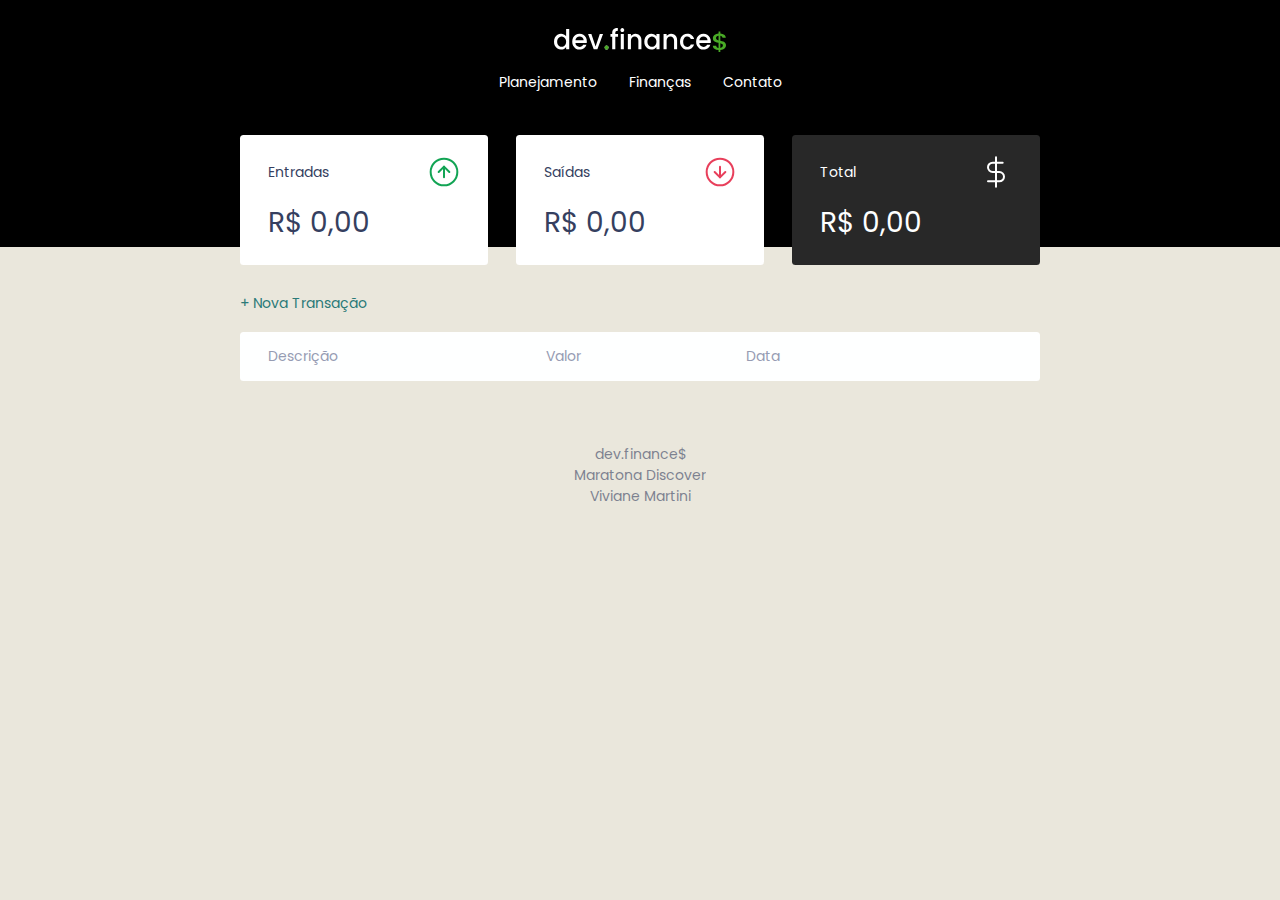
<file: index.html>
<!DOCTYPE html>
<html lang="pt-br">

    <head>
        <meta charset="UTF-8">
        <meta name="viewport" content="width=device-width, initial-scale=1.0">
        <title>dev.finance$</title>

        <link rel="stylesheet" href="./style.css">
        <link rel="preconnect" href="https://fonts.gstatic.com">
        <link href="https://fonts.googleapis.com/css2?family=Poppins:ital,wght@0,100;0,400;0,700;1,100;1,400;1,700&display=swap" rel="stylesheet">
    </head>

    <body>
        <header>
            <img src="./assets/logo.svg" class="image" alt="Logo Dev Finance"> 

            <div class="scrollmenu">
                <a href="#planning">Planejamento</a>
                <a href="#finances">Finanças</a>
                <a href="#contact">Contato</a>
              </div>
        </header>

        <main class="container">
            <section id="balance">
                <h2 class="sr-only">Balanço</h2>

                <div class="card">
                    <h3>
                        <span>Entradas</span>
                        <img src="./assets/income.svg" alt="Imagem de entradas">
                    </h3>
                    <p id="incomeDisplay">R$ 0,00</p>
                </div>

                <div class="card">
                    <h3>
                        <span>Saídas</span>
                        <img src="./assets/expense.svg" alt="Imagem de saídas">
                    </h3>
                    <p id="expenseDisplay">- R$ 0,00</p>
                </div>

                <div class="card total">
                    <h3>
                        <span>Total</span>
                        <img src="./assets/total.svg" alt="Imagem de total">
                    </h3>
                    <p id="totalDisplay">R$ 0,00</p>
                </div>
            </section>

            <section id="transaction">
                <h2 class="sr-only">Transações</h2>
            </section>

            <a href="#" 
            onclick="Modal.open()"
            class="button new">+ Nova Transação</a>
        

            <table id="data-table">
                <thead>
                    <tr>
                        <th>Descrição</th>
                        <th>Valor</th>
                        <th>Data</th>
                        <th></th>
                    </tr>
                </thead>
                <tbody>
                </tbody>
            </table>
        </main>

        <div class="modal-overlay">
            <div class="modal">
                <div id="form">
                    <h2>Nova Transação</h2>
                    <form action="" onsubmit="Form.submit(event)">
                        <div class="input-group">
                            <label class="sr-only" for="description">Descrição</label>
                            <input 
                                type="text" 
                                id="description" 
                                name="description"
                                placeholder="Descrição"
                            />
                        </div>

                        <div class="input-group">
                            <label class="sr-only" for="amount">Valor</label>
                            <input 
                                type="number" 
                                step="0.01"
                                id="amount" 
                                name="amount"
                                placeholder="0,00"
                            />
                            <small class="help">Use o sinal - (negativo) para despesas e , (vírgula) para casas decimais.</small>
                        </div>

                        <div class="input-group">
                            <label class="sr-only" for="date">Data</label>
                            <input 
                                type="date" 
                                id="date" 
                                name="date"
                            />                          
                        </div>

                        <div class="input-group actions">
                            <a onclick="Modal.close()"
                            href="#" 
                            class="button cancel">Cancelar</a>
                            <button>Salvar</button>
                        </div>
                        
                    </form>
                </div>
            </div>
        </div>

        <footer>
            <p>dev.finance$</p>
            <p>Maratona Discover</p>
            <p>Viviane Martini</p>
        </footer>

        <script src="./scripts.js"></script>
    </body>
</html>
</file>
<file: style.css>
/* GLobal =====================================*/
:root {
    --dark-blue: #363f5f;
    --green: #3AAFA9;
    --dark-green: #2B7A78;
    --dark: #17252A; 
}

* { 
    margin: 0;
    padding: 0;
    box-sizing: border-box;
}

html {
    font-size: 93.75%; /* 15px*/
}

body {
    background: #EAE7DC;
    font-family: 'Poppins', sans-serif
}

.sr-only {
    position: absolute;
    width: 1px;
    height: 1px;
    padding: 0;
    margin: -1px;
    overflow: hidden;
    clip: rect(0, 0, 0, 0);
    white-space: nowrap;
    border-width: 0;
}

.container {
    width: min(90vw, 800px);

    margin: auto;
}

/* Titles ======================================== */
h2 {
    margin-top: 3.2rem;
    margin-bottom: 0.8rem;
    color: var(--dark-blue);

    font-weight: normal;
}

/* Links & Buttons ======================================== */
a {
    color: var(--dark-green);
    text-decoration: none;
}

a:hover {
    color: var(--dark-green);
}

button {
    width: 100%;
    height: 50px;
    font-size: medium;

    border: none;
    color: white;
    background: #3AAFA9;

    padding: 0;

    border-radius: 0.25rem;

    cursor: pointer;
}

button:hover {
    background: var(--dark-green);
}

.button.new {
    display: inline-block;
    margin-bottom: .8rem;
}

.button.cancel{
    color: black;
    border: 2px var(--dark) solid;
    border-radius: 0.25rem;
    font-size: medium;

    height: 50px;

    display: flex;
    align-items: center;
    justify-content: center;

    opacity: 0.6;
}

.button.cancel:hover {
    background: var(--dark-green);
}

/* Header ======================================== */
header {
    background: black;
    padding: 2rem 0 10rem; 
    text-align: center;
}


#logo {
    color: #fff;
    font-weight: 100;
}

div.scrollmenu {
    font-family: 'Poppins', sans-serif; 
    overflow: auto;
    white-space: nowrap;
  }
  
  div.scrollmenu a {
    display: inline-block;
    color: white;
    text-align: center;
    padding: 14px;
    text-decoration: none;
  }
  
  div.scrollmenu a:hover {
    background-color: var(--dark-green) ;
  }

/* Balance ======================================== */
#balance {
    margin-top: -8rem;
}

#balance h2 {
    color: white;
    margin-top: 0;
}

/* Cards ======================================== */
.card {
    background: white;
    padding: 1.5rem 2rem;
    border-radius: 0.25rem;

    margin-bottom: 2rem;
    color: var(--dark-blue);
}

.card h3 {
    font-weight: normal;
    font-size: 1rem;

    display: flex;
    align-items: center;
    justify-content: space-between;
}

.card p {
    font-size: 2rem;
    line-height: 3rem;

    margin-top: 1rem;
}

.card.total {
    background: #282828;
    color: #FEFFFF;
}

/* Table ======================================== */
#transaction {
    display: block;
    width: 100%;
    overflow-x: auto;
}

#data-table {
    width: 100%;
    border-spacing: 0 0.5rem;
    color: #969cb3;
}

table thead tr th:first-child,
table tbody tr td:first-child{
    border-radius: 0.25rem 0 0 0.25rem;
}

table thead tr th:last-child,
table tbody tr td:last-child{
    border-radius: 0 0.25rem 0.25rem 0;
}

table th {
    background: #FEFFFF;
    font-weight: normal;
    padding: 1rem 2rem;
    text-align: left;
}

table tbody tr {
    opacity: 0.7;
}

table tbody tr:hover{
    opacity: 1;
} 

table tbody td {
    background: white;
    padding: 1rem 2rem;
}

td.description {
    color: var(--dark-blue);
}

td.income {
    color: green;
}

td.expense {
    color: #e92929;
}

/* Modal ======================================== */
.modal-overlay {
    width: 100%;
    height: 100%;

    background-color: rgba(0, 0, 0, 0.7);

    position: fixed;
    top: 0;

    display: flex;
    align-items: center;
    justify-content: center;

    opacity: 0;
    visibility: hidden;

    z-index: 999;
}

.modal-overlay.active {
    opacity: 1;
    visibility: visible;
}

.modal {
    background: #F0F2f5;
    padding: 2.4rem;

    position: relative;
    z-index: 1;
}

/* Form ======================================== */
#form {
    max-width: 500px;
}

#form h2 {
    margin-top: 0;
}

input {
    border: none;
    border-radius: 0.2rem;

    padding: 0.8rem;
    width: 100%;
}

.input-group {
    margin-top: 0.8rem;
}

.input-group help {
    opacity: 0.4;
}

.input-group.actions {
    display: flex;
    justify-content: space-between;
    align-items: center;
}

.input-group.actions .button, 
.input-group.actions button {
    width: 48%;
}

/* Footer ======================================== */
footer {
    text-align: center;
    padding: 4rem 0 2rem;
    color: var(--dark-blue);

    opacity: 0.6;
}

/* Responsive ======================================== */
@media (min-width: 800px) {
    html {
        font-size: 87.5%; /*  */
    }

    #balance {
        display: grid;
        grid-template-columns: 1fr 1fr 1fr;
        gap: 2rem;
    }

}
</file>
